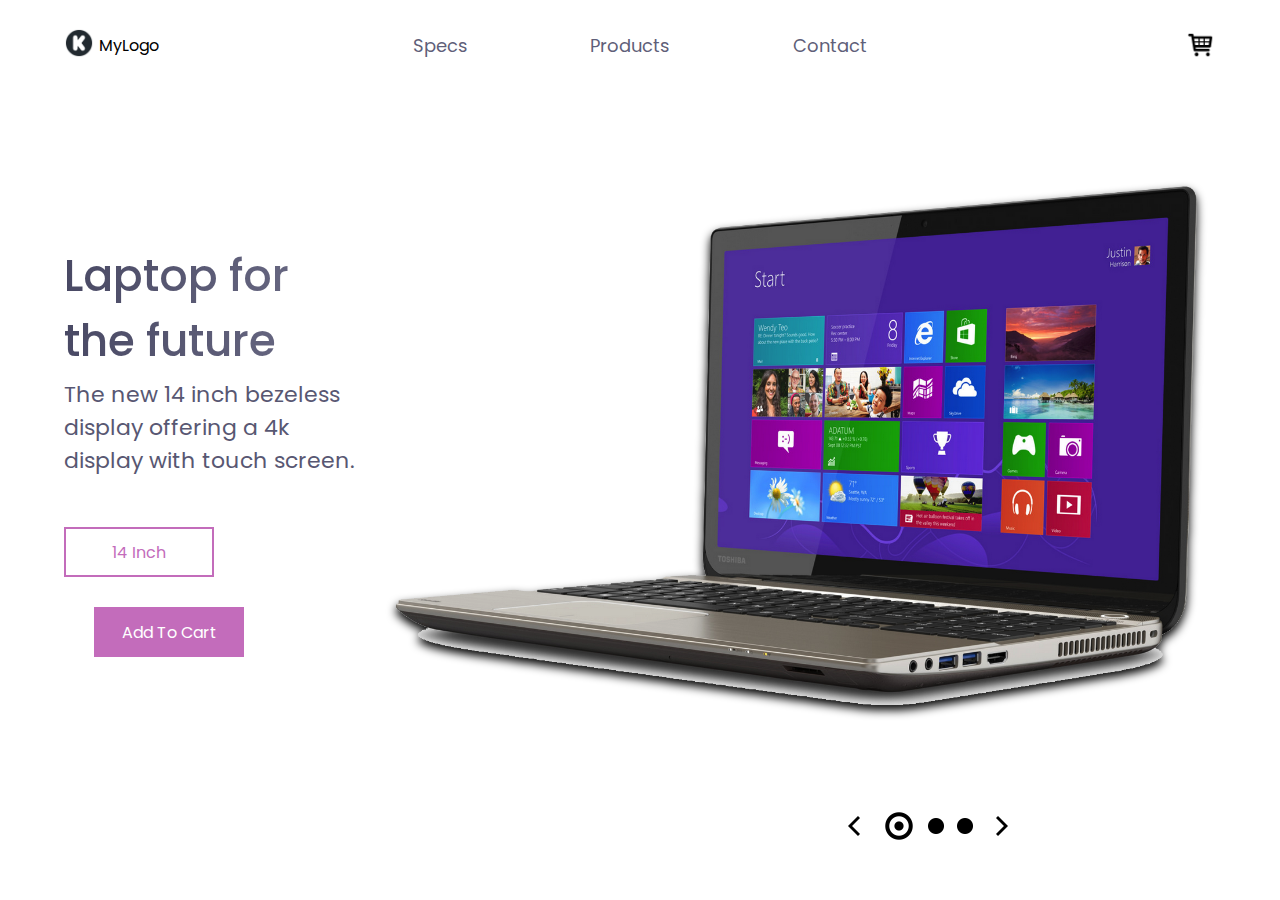
<file: html_css/index.html>
<!DOCTYPE html>
<html>
    <head>
        <meta charset="utf-8">
        <meta name="viewport" content="width=device-width, initial-scale=1">
        <meta http-equiv="X-UA-Compatible" content="ie=edge">
        <link href="https://fonts.googleapis.com/css?family=Poppins:400,500&display=swap" rel="stylesheet"> 
        <link rel="stylesheet" href="./style.css">
        <title>Landing Page</title>
    </head>

    <body>
        <header>
            <div class="logo-container">
                <img class="nav-img" src="./img/logo.png" alt="logo">
                <h4 class="logo">MyLogo</h4>
            </div>
            <nav>
                <ul class="nav-links">
                    <li>
                        <a class="nav-link" href="#">Specs</a>
                    </li>
                    <li>
                        <a class="nav-link" href="#">Products</a>
                    </li>
                    <li>
                        <a class="nav-link" href="#">Contact</a>
                    </li>
                </ul>
            </nav>
            <div class="cart">
                <img class="nav-img" src="./img/cart.png" alt="cart">
            </div>
        </header>

        <main>
            <section class="presentation">
                <div class="introduction">
                    <div class="intro-text">
                        <h1>Laptop for the future</h1>
                        <p>The new 14 inch bezeless display offering a 4k display with touch screen.</p>
                    </div>
                    <div class="cta">
                        <button class="cta-select">14 Inch</button>
                        <button class="cta-add">Add To Cart</button>
                    </div>
                </div>
                <div class="cover">
                    <img src="./img/laoptop_1.png" alt="matebook">
                </div>
            </section>
            
            <div class="laptop-select">
                <img src="./img/left.png" alt="left arrow">
                <img src="./img/dot.png" alt="">
                <img src="./img/dot-full.png" alt="">
                <img src="./img/dot-full.png" alt="">
                <img src="./img/right.png" alt="right arrow">
            </div>
        </main>
    </body>
</html>
</file>
<file: html_css/style.css>
* {
    margin: 0px;
    padding: 0px;
    box-sizing: border-box;
}

body, button {
    font-family: 'Poppins', sans-serif;
}

header {
    display:flex;
    width:90%;
    height: 10vh;
    margin:auto;
    align-items: center;
}

.logo-container, .nav-links, .cart {
    display:flex;
}

.logo-container {
    flex: 1;
}

.logo {
    font-weight: 400;
    margin: 5px;
}

nav {
    flex: 2;
}

.nav-links {
    justify-content: space-around;
    list-style: none;
}

.nav-link {
    color: #5f5f79;
    font-size: 18px;
    text-decoration: none;
}

.nav-img {
    width: 30px;
    height: 30px;
}

.cart {
    flex: 1;
    justify-content: flex-end;
}

.presentation {
    display:flex;
    width: 90%;
    margin:auto;
    min-height: 80vh;
    align-items: center;
}

.introduction {
    flex:1;
}

.intro-text h1 {
    font-size: 44px;
    font-weight: 500;
    background: linear-gradient(to right, #494964,#6f6f89);
    -webkit-background-clip: text;
    -webkit-text-fill-color: transparent;
}

.intro-text p {
    margin-top:5px;
    font-size:22px;
    color: #585772;
}

.cta {
    padding: 50px 0 0 0;
}

.cta-select {
    border: 2px solid #c36cbb;
    background: transparent;
    color: #c36cbb;
    cursor:pointer;
    width: 150px;
    height: 50px;
    font-size: 16px;
}

.cta-add {
    background: #c36cbb;
    color: #fff;
    cursor:pointer;
    width: 150px;
    height: 50px;
    font-size: 16px;
    border: none;
    margin: 30px 0 0 30px;
}

.cover {
    flex:1;
    display:flex;
    justify-content: center;
    height: 60vh;
}

.cover img {
    height: 100%;
    filter: drop-shadow(0px 5px 5px black);
    animation: drop 1.5s ease;
}

.laptop-select {
    width: 15%;
    display: flex;
    justify-content: space-around;
    position: absolute;
    right: 20%;
}

.laptop-select img {
    height: 32px;
    width:auto;
}

@keyframes drop {
    0% {
        opacity: 0;
        transform: translateY(-80px);
    }

    100% {
        opacity: 1;
        transform: translateY(0px);
    }
}

@media screen and (max-width: 1024px)
{
    .presentation {
        flex-direction: column;
    }
    
    .introduction {
        margin-top: 5vh;
        text-align: center;
    }

    .intro-text h1 {
        font-size: 30px;
    }

    .intro-text p {
        font-size: 18px;
    }

    .cta {
        padding: 10px 0 0 0;
    }

    .laptop-select {
        bottom: 5%;
        right:30%;
        width:30%;
        transform: translateY(50%,5%);
    }

    .cover img {
        height: 70%;
    }
}
</file>
